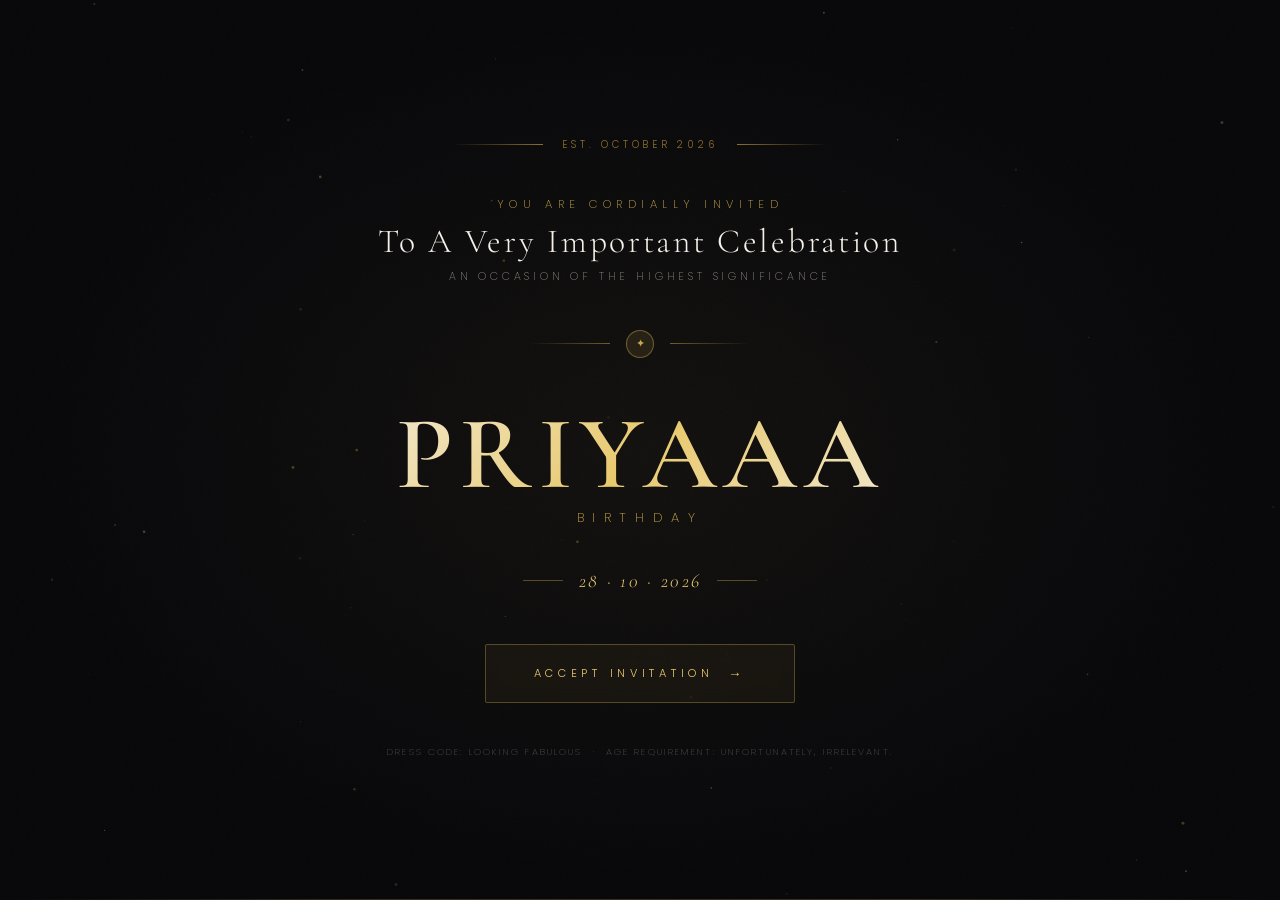
<file: invite.html>
<!DOCTYPE html>
<html lang="en">
<head>
<meta charset="UTF-8">
<meta name="viewport" content="width=device-width, initial-scale=1.0">
<title>You Are Cordially Invited</title>
<link href="https://fonts.googleapis.com/css2?family=Cormorant+Garamond:ital,wght@0,300;0,400;0,600;1,300;1,400&family=Poppins:wght@200;300;400&display=swap" rel="stylesheet">
<style>
/* ── RESET ──────────────────────────────────── */
*, *::before, *::after { box-sizing: border-box; margin: 0; padding: 0; }
html, body { width: 100%; height: 100%; overflow: hidden; }

/* ── CSS VARS ───────────────────────────────── */
:root {
  --gold: #c9a84c;
  --gold-l: #e8c96d;
  --gold-d: #8a6f2e;
  --black: #07070a;
  --off: #f5f0e8;
  --off2: rgba(245,240,232,0.55);
  --serif: 'Cormorant Garamond', Georgia, serif;
  --sans: 'Poppins', sans-serif;
}

/* ── BACKGROUND ─────────────────────────────── */
body {
  background: var(--black);
  color: var(--off);
  font-family: var(--serif);
  cursor: default;
  user-select: none;
}

/* Grain texture overlay */
body::before {
  content: '';
  position: fixed; inset: 0; z-index: 1;
  background-image: url("data:image/svg+xml,%3Csvg viewBox='0 0 256 256' xmlns='http://www.w3.org/2000/svg'%3E%3Cfilter id='noise'%3E%3CfeTurbulence type='fractalNoise' baseFrequency='0.9' numOctaves='4' stitchTiles='stitch'/%3E%3C/filter%3E%3Crect width='100%25' height='100%25' filter='url(%23noise)' opacity='0.045'/%3E%3C/svg%3E");
  background-size: 200px 200px;
  pointer-events: none;
  opacity: 0.55;
}

/* Ambient center glow */
body::after {
  content: '';
  position: fixed; inset: 0; z-index: 0;
  background: radial-gradient(ellipse at 50% 50%, rgba(201,168,76,0.06) 0%, transparent 68%);
  pointer-events: none;
}

/* ── PARTICLE CANVAS ────────────────────────── */
#canvas {
  position: fixed; inset: 0; z-index: 2;
  width: 100%; height: 100%;
  pointer-events: none;
}

/* ── MAIN WRAPPER ───────────────────────────── */
.wrap {
  position: fixed; inset: 0; z-index: 10;
  display: flex; align-items: center; justify-content: center;
  padding: 2rem 1.5rem;
}

/* ── INVITATION CARD ────────────────────────── */
.card {
  text-align: center;
  max-width: 680px; width: 100%;
  position: relative;
  animation: cardIn 2.2s cubic-bezier(0.16,1,0.3,1) both;
}
@keyframes cardIn {
  from { opacity: 0; transform: translateY(32px); }
  to   { opacity: 1; transform: translateY(0); }
}

/* ── TOP LINE ───────────────────────────────── */
.top-line {
  display: flex; align-items: center; gap: 1.2rem;
  justify-content: center; margin-bottom: 2.8rem;
  animation: fadeUp 1.6s 0.3s both;
}
.line-rule {
  flex: 1; height: 1px; max-width: 90px;
  background: linear-gradient(90deg, transparent, var(--gold-d));
}
.line-rule.right { background: linear-gradient(90deg, var(--gold-d), transparent); }
.top-emblem {
  font-size: 0.62rem; letter-spacing: 0.38em;
  color: var(--gold-d); font-family: var(--sans); font-weight: 300;
  text-transform: uppercase;
}

/* ── CORDIALLY INVITED ──────────────────────── */
.cordially {
  font-family: var(--sans); font-weight: 200;
  font-size: clamp(0.58rem, 1.8vw, 0.72rem);
  letter-spacing: 0.48em; text-transform: uppercase;
  color: var(--gold); margin-bottom: 0.55rem;
  animation: fadeUp 1.6s 0.55s both;
}
.cordially-main {
  font-family: var(--serif); font-weight: 300;
  font-size: clamp(1.4rem, 4vw, 2.1rem);
  letter-spacing: 0.08em; color: var(--off);
  line-height: 1.2; margin-bottom: 0.4rem;
  animation: fadeUp 1.6s 0.7s both;
}
.cordially-sub {
  font-family: var(--sans); font-weight: 200;
  font-size: clamp(0.55rem, 1.6vw, 0.68rem);
  letter-spacing: 0.35em; text-transform: uppercase;
  color: var(--off2); margin-bottom: 2.8rem;
  animation: fadeUp 1.6s 0.9s both;
}

/* ── GOLD DIVIDER ───────────────────────────── */
.divider {
  display: flex; align-items: center; justify-content: center;
  gap: 1rem; margin-bottom: 2.8rem;
  animation: fadeUp 1.6s 1.05s both;
}
.div-rule {
  height: 1px; width: 80px;
  background: linear-gradient(90deg, transparent, rgba(201,168,76,0.5));
}
.div-rule.right { background: linear-gradient(90deg, rgba(201,168,76,0.5), transparent); }
.div-emblem {
  width: 28px; height: 28px; position: relative;
}
.div-emblem::before {
  content: '';
  position: absolute; inset: 0;
  background: rgba(201,168,76,0.12);
  border: 1px solid rgba(201,168,76,0.45);
  border-radius: 50%;
  transform: rotate(45deg);
}
.div-emblem::after {
  content: '✦';
  position: absolute; inset: 0;
  display: flex; align-items: center; justify-content: center;
  font-size: 0.7rem; color: var(--gold);
}

/* ── MAIN TITLE ─────────────────────────────── */
.name {
  font-family: var(--serif); font-weight: 600;
  font-size: clamp(2.8rem, 9vw, 6.5rem);
  line-height: 1.0; letter-spacing: 0.06em;
  color: var(--off);
  background: linear-gradient(135deg, var(--off) 0%, var(--gold-l) 50%, var(--off) 100%);
  -webkit-background-clip: text; -webkit-text-fill-color: transparent;
  background-clip: text;
  animation: fadeUp 1.8s 1.15s both;
  margin-bottom: 0.1rem;
}
.birthday-text {
  font-family: var(--sans); font-weight: 200;
  font-size: clamp(0.6rem, 2vw, 0.82rem);
  letter-spacing: 0.65em; text-transform: uppercase;
  color: var(--gold); margin-bottom: 2.4rem;
  animation: fadeUp 1.6s 1.35s both;
}

/* ── DATE ───────────────────────────────────── */
.date-wrap {
  display: inline-flex; align-items: center; gap: 1rem;
  margin-bottom: 3.2rem;
  animation: fadeUp 1.6s 1.5s both;
}
.date-rule { width: 40px; height: 1px; background: rgba(201,168,76,0.4); }
.date {
  font-family: var(--serif); font-weight: 300; font-style: italic;
  font-size: clamp(0.95rem, 2.5vw, 1.22rem);
  letter-spacing: 0.12em; color: var(--gold-l);
}

/* ── ACCEPT BUTTON ──────────────────────────── */
.btn-wrap {
  margin-bottom: 2.4rem;
  animation: fadeUp 1.6s 1.7s both;
}
.btn-accept {
  display: inline-flex; align-items: center; gap: 0.9rem;
  font-family: var(--sans); font-size: clamp(0.58rem, 1.8vw, 0.7rem);
  font-weight: 300; letter-spacing: 0.42em; text-transform: uppercase;
  color: var(--gold-l);
  background: rgba(201,168,76,0.06);
  border: 1px solid rgba(201,168,76,0.35);
  padding: 1.15rem 3rem; border-radius: 2px;
  cursor: pointer; transition: all 0.5s cubic-bezier(0.16,1,0.3,1);
  position: relative; overflow: hidden;
  backdrop-filter: blur(8px); -webkit-backdrop-filter: blur(8px);
  outline: none; text-decoration: none;
}
.btn-accept::before {
  content: '';
  position: absolute; inset: 0;
  background: linear-gradient(135deg, rgba(201,168,76,0) 0%, rgba(201,168,76,0.08) 50%, rgba(201,168,76,0) 100%);
  transform: translateX(-100%);
  transition: transform 0.7s ease;
}
.btn-accept:hover::before { transform: translateX(100%); }
.btn-accept:hover {
  border-color: rgba(201,168,76,0.75);
  box-shadow: 0 0 32px rgba(201,168,76,0.18), 0 0 80px rgba(201,168,76,0.08), inset 0 0 20px rgba(201,168,76,0.06);
  color: var(--gold-l);
  letter-spacing: 0.52em;
  background: rgba(201,168,76,0.09);
}
.btn-arrow {
  font-size: 0.85rem; transition: transform 0.4s cubic-bezier(0.34,1.56,0.64,1);
  display: inline-block;
}
.btn-accept:hover .btn-arrow { transform: translateX(5px); }

/* ── HUMOR TEXT ─────────────────────────────── */
.humor {
  font-family: var(--sans); font-weight: 200;
  font-size: clamp(0.5rem, 1.4vw, 0.6rem);
  letter-spacing: 0.22em; text-transform: uppercase;
  color: rgba(245,240,232,0.28); line-height: 2.2;
  animation: fadeUp 1.6s 1.95s both;
  transition: color 0.4s;
}
.humor:hover { color: rgba(245,240,232,0.5); }

/* ── BOTTOM RULE ────────────────────────────── */
.bottom-rule {
  position: fixed; bottom: 0; left: 0; right: 0;
  height: 1px;
  background: linear-gradient(90deg, transparent, rgba(201,168,76,0.25) 30%, rgba(201,168,76,0.25) 70%, transparent);
  z-index: 11;
  animation: fadeUp 2s 2.1s both;
}

/* ── TRANSITION OVERLAY ─────────────────────── */
.transition-ov {
  position: fixed; inset: 0; z-index: 9999;
  background: var(--black);
  opacity: 0; pointer-events: none;
  transition: opacity 0.9s cubic-bezier(0.4,0,0.2,1);
}
.transition-ov.active { opacity: 1; pointer-events: all; }

/* ── ANIMATIONS ─────────────────────────────── */
@keyframes fadeUp {
  from { opacity: 0; transform: translateY(18px); }
  to   { opacity: 1; transform: translateY(0); }
}

/* ── RESPONSIVE ─────────────────────────────── */
@media (max-width: 480px) {
  .wrap { padding: 1.5rem 1.2rem; }
  .top-line { margin-bottom: 1.8rem; }
  .cordially-sub { margin-bottom: 1.8rem; }
  .divider { margin-bottom: 1.8rem; }
  .birthday-text { margin-bottom: 1.6rem; }
  .date-wrap { margin-bottom: 2.2rem; }
  .btn-wrap { margin-bottom: 1.8rem; }
  .btn-accept { padding: 1rem 2.2rem; }
}
@media (max-height: 700px) {
  .top-line { margin-bottom: 1.4rem; }
  .cordially-sub { margin-bottom: 1.4rem; }
  .divider { margin-bottom: 1.4rem; }
  .birthday-text { margin-bottom: 1.2rem; }
  .date-wrap { margin-bottom: 1.8rem; }
  .btn-wrap { margin-bottom: 1.4rem; }
}
</style>
</head>
<body>

<!-- Particle canvas -->
<canvas id="canvas"></canvas>

<!-- Transition overlay -->
<div class="transition-ov" id="tov"></div>

<!-- Bottom edge rule -->
<div class="bottom-rule"></div>

<!-- Main invitation card -->
<div class="wrap">
  <div class="card">

    <!-- Top decorative rule -->
    <div class="top-line">
      <div class="line-rule"></div>
      <span class="top-emblem">Est. October 2026</span>
      <div class="line-rule right"></div>
    </div>

    <!-- Cordially invited -->
    <p class="cordially">You Are Cordially Invited</p>
    <h2 class="cordially-main">To A Very Important Celebration</h2>
    <p class="cordially-sub">An occasion of the highest significance</p>

    <!-- Gold divider with emblem -->
    <div class="divider">
      <div class="div-rule"></div>
      <div class="div-emblem"></div>
      <div class="div-rule right"></div>
    </div>

    <!-- Main name & title -->
    <h1 class="name">PRIYAAA</h1>
    <p class="birthday-text">Birthday</p>

    <!-- Date -->
    <div class="date-wrap">
      <div class="date-rule"></div>
      <span class="date">28 · 10 · 2026</span>
      <div class="date-rule"></div>
    </div>

    <!-- Accept button -->
    <div class="btn-wrap">
      <button class="btn-accept" id="acceptBtn" onclick="accept()">
        Accept Invitation
        <span class="btn-arrow">→</span>
      </button>
    </div>

    <!-- Subtle humor -->
    <p class="humor">
      Dress code: Looking fabulous &nbsp;·&nbsp; Age requirement: Unfortunately, irrelevant.
    </p>

  </div>
</div>

<script>
/* ── PARTICLES ─────────────────────────────── */
(function(){
  var c = document.getElementById('canvas');
  var ctx = c.getContext('2d');
  var W, H, pts = [];
  var isMobile = window.innerWidth < 600;

  function resize(){
    W = c.width  = window.innerWidth;
    H = c.height = window.innerHeight;
  }
  function mkPt(){
    return {
      x: Math.random()*W, y: Math.random()*H,
      vx: (Math.random()-.5)*0.22,
      vy: (Math.random()-.72)*0.18,
      r: Math.random()*1.2+0.3,
      a: Math.random()*0.35+0.08,
      sp: Math.random()*0.004+0.002,
      d: Math.random()>0.5?1:-1
    };
  }
  function frame(){
    ctx.clearRect(0,0,W,H);
    pts.forEach(function(p){
      p.a += p.sp*p.d;
      if(p.a>0.42||p.a<0.05) p.d*=-1;
      p.x+=p.vx; p.y+=p.vy;
      if(p.y<-8){ p.y=H+8; p.x=Math.random()*W; }
      if(p.x<-8) p.x=W+8;
      if(p.x>W+8) p.x=-8;
      ctx.beginPath(); ctx.arc(p.x,p.y,p.r,0,Math.PI*2);
      ctx.fillStyle='rgba(201,168,76,'+p.a+')';
      ctx.fill();
    });
    requestAnimationFrame(frame);
  }
  window.addEventListener('resize', resize);
  resize();
  var n = isMobile ? 28 : 68;
  for(var i=0;i<n;i++) pts.push(mkPt());
  frame();
})();

/* ── ACCEPT BUTTON ─────────────────────────── */
function accept(){
  var btn = document.getElementById('acceptBtn');
  btn.style.pointerEvents = 'none';
  btn.style.letterSpacing = '0.6em';
  btn.style.opacity = '0.7';

  // Flash the overlay and navigate
  var ov = document.getElementById('tov');
  ov.classList.add('active');
  setTimeout(function(){
    window.location.href = 'opening.html';
  }, 900);
}

/* Keyboard support */
document.getElementById('acceptBtn').addEventListener('keydown',function(e){
  if(e.key==='Enter'||e.key===' '){ e.preventDefault(); accept(); }
});
</script>
</body>
</html>
</file>
